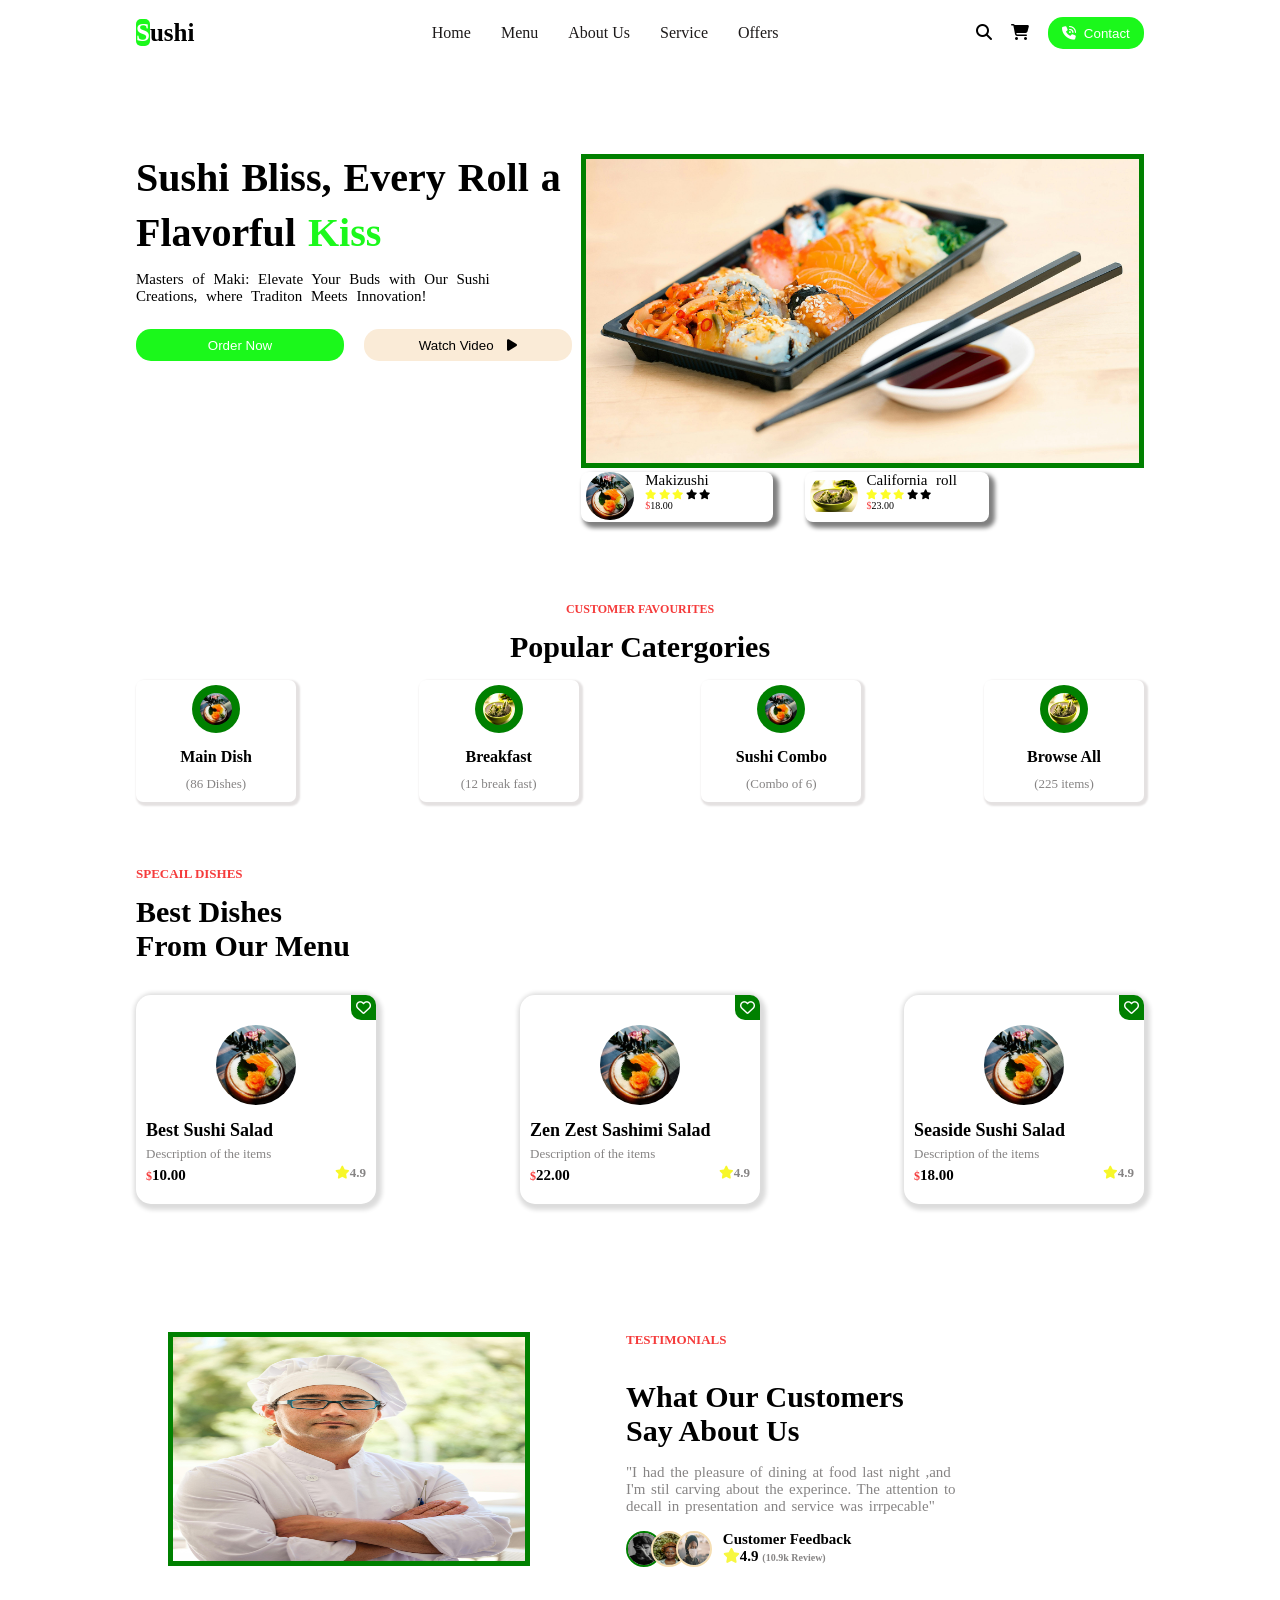
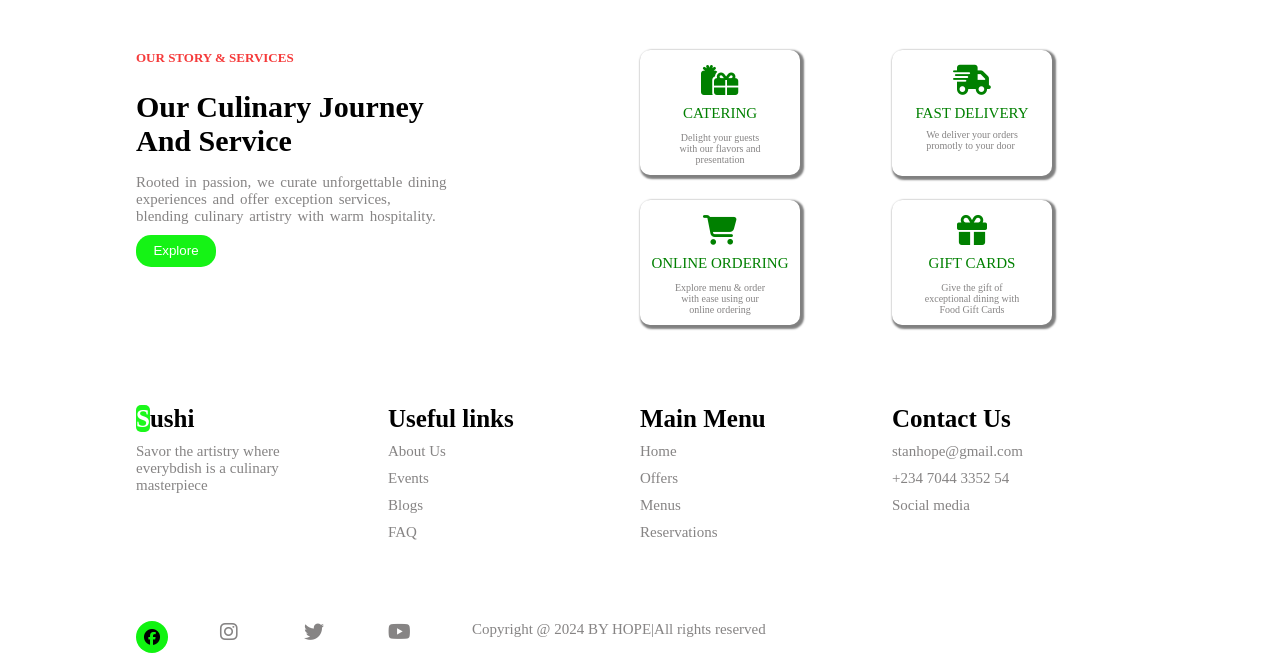
<file: Sushi/index.html>
<!DOCTYPE html>
<html lang="en">

<head>
    <meta charset="UTF-8">
    <meta name="viewport" content="width=device-width, initial-scale=1.0">
    <title>Document</title>
    <link rel="stylesheet" href="Sushi.css">
    <link rel="stylesheet" href="https://cdnjs.cloudflare.com/ajax/libs/font-awesome/6.5.1/css/all.min.css"
        integrity="sha512-DTOQO9RWCH3ppGqcWaEA1BIZOC6xxalwEsw9c2QQeAIftl+Vegovlnee1c9QX4TctnWMn13TZye+giMm8e2LwA=="
        crossorigin="anonymous" referrerpolicy="no-referrer" />

</head>

<body>
    <div class="OP">
        <div class="SU"><span class="S">S</span>ushi</div>


        <div class="HO">
            <nav>
                <ul>
                    <li><a href="#">Home</a></li>
                    <li><a href="#">Menu</a></li>
                    <li><a href="#">About Us</a></li>
                    <li> <a href="#">Service</a></li>
                    <li> <a href="#">Offers</a></li>
                </ul>
            </nav>
        </div>
        <div class="CA"><span class="EX"><i class="fa-solid fa-magnifying-glass"></i></span>
            <span class="SH"><i class="fa-solid fa-cart-shopping"></i></span>
            <span class="CAA"><button> <i class="fa-solid fa-phone-volume"></i> Contact</button></span>
        </div>
    </div>

    <div class="SP">
        <div class="SUS">
            <div class="SUU">Sushi Bliss, Every Roll a
                <div class="FL">Flavorful <span class="KI">Kiss</span> </div>
            </div>

            <div class="MA">Masters of Maki: Elevate Your Buds with Our Sushi <br>
                <span class="MMA">Creations, where Traditon Meets Innovation! </span>
            </div>
            <div class="OW"> <span class="OR"><button>Order Now</button></span>
                <span class="WA"><button>Watch Video <i class="fa-solid fa-play"></i></button></span>
            </div>
        </div>
        <div class="I">
            <div class="II"><img src="pexels-pixabay-248444.jpg" alt="good dish"></div>
            <div class="MMAK">
                <div class="IC"> <span class="ICC"><img src="pexels-椒油-辣-836850.jpg" alt="dish"> </span>
                    <div class="MAK"><span class="MA">Makizushi</span> <br>
                        <span class="ST">
                            <span class="YE"><i class="fa-solid fa-star"></i></span>
                            <span class="YE"> <i class="fa-solid fa-star"></i></span>
                            <span class="YE"><i class="fa-solid fa-star"></i></span>
                            <i class="fa-solid fa-star"></i>
                            <i class="fa-solid fa-star"></i></span> <br>
                        <span class="ER"><span class="DO">$</span>18.00</span>
                    </div>
                </div>
                <div class="CCA"> <span class="ICC"><img src="pexels-pixabay-47546.jpg" alt="dish"> </span>
                    <div class="MAK"><span class="MA">California roll</span> <br>
                        <span class="ST">
                            <span class="YE"><i class="fa-solid fa-star"></i></span>
                            <span class="YE"> <i class="fa-solid fa-star"></i></span>
                            <span class="YE"> <i class="fa-solid fa-star"></i></span>
                            <i class="fa-solid fa-star"></i>
                            <i class="fa-solid fa-star"></i></span> <br>
                        <span class="ER"><span class="DO">$</span>23.00</span>
                    </div>
                </div>
            </div>
        </div>
    </div>
    <div class="CUST">CUSTOMER FAVOURITES</div>
    <div class="POP">Popular Catergories</div>
    <div class="FO">
        <div class="SFO">
            <div class="CIR"><span class="CFI"><img src="pexels-椒油-辣-836850.jpg" alt="Dish"></span></div>
            <div class="ABS">Main Dish</div>
            <div class="BRA">(86 Dishes)</div>
        </div>
        <div class="SFO">
            <div class="CIR"><span class="CFI"><img src="pexels-pixabay-47546.jpg" alt="Dish"></span></div>
            <div class="ABS">Breakfast</div>
            <div class="BRA">(12 break fast)</div>
        </div>
        <div class="SFO">
            <div class="CIR"><span class="CFI"><img src="pexels-椒油-辣-836850.jpg" alt="Dish"></span></div>
            <div class="ABS">Sushi Combo</div>
            <div class="BRA">(Combo of 6)</div>
        </div>
        <div class="LFO">
            <div class="CIR"><span class="CFI"><img src="pexels-pixabay-47546.jpg" alt="Dish"></span></div>
            <div class="ABS">Browse All</div>
            <div class="BRA">(225 items)</div>
        </div>
    </div>
    <div class="SPEC">SPECAIL DISHES</div>
    <div class="BES">
        <div class="BD">Best Dishes <br> <span class="FRO">From Our Menu </span></div>
        <div class="ARO">


        </div>

    </div>

    <div class="TT">
        <div class="TY">
            <div class="LOV"> <span class="LLO"><i class="fa-regular fa-heart"></i> </span></div>

            <div class="TYI"><img src="pexels-椒油-辣-836850.jpg" alt="Dish"></div>
            <div class="TTW">Best Sushi Salad</div>
            <div class="DESC">Description of the items</div>
            <div class="TD">
                <div class="TEN"> <span class="DOQ">$</span>10.00</div>
                <div class="TST"><i class="fa-solid fa-star"></i>4.9</div>
            </div>
        </div>


        <div class="TY">
            <div class="LOV"> <span class="LLO"><i class="fa-regular fa-heart"></i> </span></div>

            <div class="TYI"><img src="pexels-椒油-辣-836850.jpg" alt="Dish"></div>
            <div class="TTW">Zen Zest Sashimi Salad</div>
            <div class="DESC">Description of the items</div>
            <div class="TD">
                <div class="TEN"> <span class="DOQ">$</span>22.00</div>
                <div class="TST"><i class="fa-solid fa-star"></i>4.9</div>
            </div>
        </div>


        <div class="TY">
            <div class="LOV"> <span class="LLO"><i class="fa-regular fa-heart"></i></span></div>

            <div class="TYI"><img src="pexels-椒油-辣-836850.jpg" alt="Dish"></div>
            <div class="TTW">Seaside Sushi Salad</div>
            <div class="DESC">Description of the items</div>
            <div class="TD">
                <div class="TEN"> <span class="DOQ">$</span>18.00</div>
                <div class="TST"><i class="fa-solid fa-star"></i>4.9</div>
            </div>
        </div>
    </div>


    <div class="TEE">
        <div class="ECH">
            <div class="HEI">
                <span class="HII"><img id="item11" src="pexels-miquel-ferran-gomez-figueroa-3814446.jpg" alt=""></span>
            </div>

        </div>
        <div class="WAH">
            <div class="TTEST">TESTIMONIALS</div>
            <div class="OUC">What Our Customers <br> <span class="SAY">Say About Us </span></div>
            <div class="IHAD">"I had the pleasure of dining at food last night ,and <br>
                I'm stil carving about the experince. The attention to <br>
                decall in presentation and service was irrpecable"</div>
            <div class="IND">
                <div class="IIND">
                    <img id="item1" src="pexels-deepak-mahajan-2607602.jpg" alt="">
                    <img id="item2" src="pexels-kebs-visuals-3992656.jpg" alt="">
                    <img id="item3" src="pexels-rfstudio-4177650.jpg" alt="">

                </div>
                <div class="INCU">Customer Feedback <br>
                    <span class="IFN"><i class="fa-solid fa-star"></i>4.9
                        <span class="BIN">(10.9k Review)</span></span>
                </div>
            </div>
        </div>
    </div>
    <div class="V">
        <div class="VOUR">
            <div class="VVOUR"> OUR STORY & SERVICES </div>
            <div class="VCU">Our Culinary Journey <br> <span class="VAND">And Service</span></div>
            <div class="IHAD">Rooted in passion, we curate unforgettable dining <br>
                experiences and offer exception services, <br>
                blending culinary artistry with warm hospitality.
            </div>
            <div class="VB"> <span class="VVB"><button>Explore</button> </span></div>
        </div>


        <div class="VBO">
            <div class="VBOX">
                <div class="VIT"><i class="fa-solid fa-gifts"></i></div>
                <div class="VCA">CATERING</div>
                <div class="CETTA"> Delight your guests </div> 
                     <div class="CETT"> with our flavors and </div>
                     <div class="CETTB">presentation</div>
                
            </div>

            <div class="VBOXA">
                <div class="VIT"><i class="fa-solid fa-truck-fast"></i></div>
                <div class="VCA">FAST DELIVERY</div>
                <div class="VW">We deliver your orders <br> promotly to your door</div>
            </div>


            <div class="VBOXB">
                <div class="VIT"><i class="fa-solid fa-cart-shopping"></i></div>
                <div class="VCA">ONLINE ORDERING </div>
                 <div class="CETTA"> Explore menu & order </div>
                    <div class="CETT"> with ease using our </div> 
                    <div class="CETTB">online ordering </div>
            </div>


            <div class="VBOXC">
                <div class="VIT"><i class="fa-solid fa-gift"></i></div>
                <div class="VCA">GIFT CARDS </div>
                <div class="CETTA"> Give the gift of </div> 
                    <div class="CETT">exceptional dining with </div>  
                    <div class="CETTB">Food Gift Cards </div>
            </div>

        </div>
    </div>

    <div class="SUM">
        <div class="UM">
            <div class="SU"><span class="S">S</span>ushi</div>
            <div class="EVQ"> Savor the artistry where <br>
            everybdish is a culinary <br>
        masterpiece </div>
        </div>


        <div class="UMM">
            <div class="SU">Useful links</div>
            <div class="EVQ">About Us</div>
            <div class="EVQ">Events</div>
            <div class="EVQ">Blogs</div>
            <div class="EVQ">FAQ</div>
        </div>


        <div class="UMMM">
            <div class="SU">Main Menu</div>
            <div class="EVQ">Home</div>
            <div class="EVQ">Offers</div>
            <div class="EVQ">Menus</div>
            <div class="EVQ">Reservations</div>
        </div>

        <div class="UMMMM">
            <div class="SU">Contact Us</div>
            <div class="EVQ">stanhope@gmail.com</div>
            <div class="EVQ">+234 7044 3352 54</div>
            <div class="EVQ">Social media</div>
            
        </div>
    </div> 

    <div class="ICNS">
        <div class="ICO">
            <span class="FB"><i class="fa-brands fa-facebook"></i> </span>
            <span class="IG"><i class="fa-brands fa-instagram"></i> </span>
            <span class="IG"><i class="fa-brands fa-twitter"></i></span>
            <span class="IG"><i class="fa-brands fa-youtube"></i></span>
        </div>
        <div class="COPY">Copyright @ 2024 BY HOPE|All rights reserved</div>
        <div class="UKN"></div>
    </div>
</body>

</html>
</file>
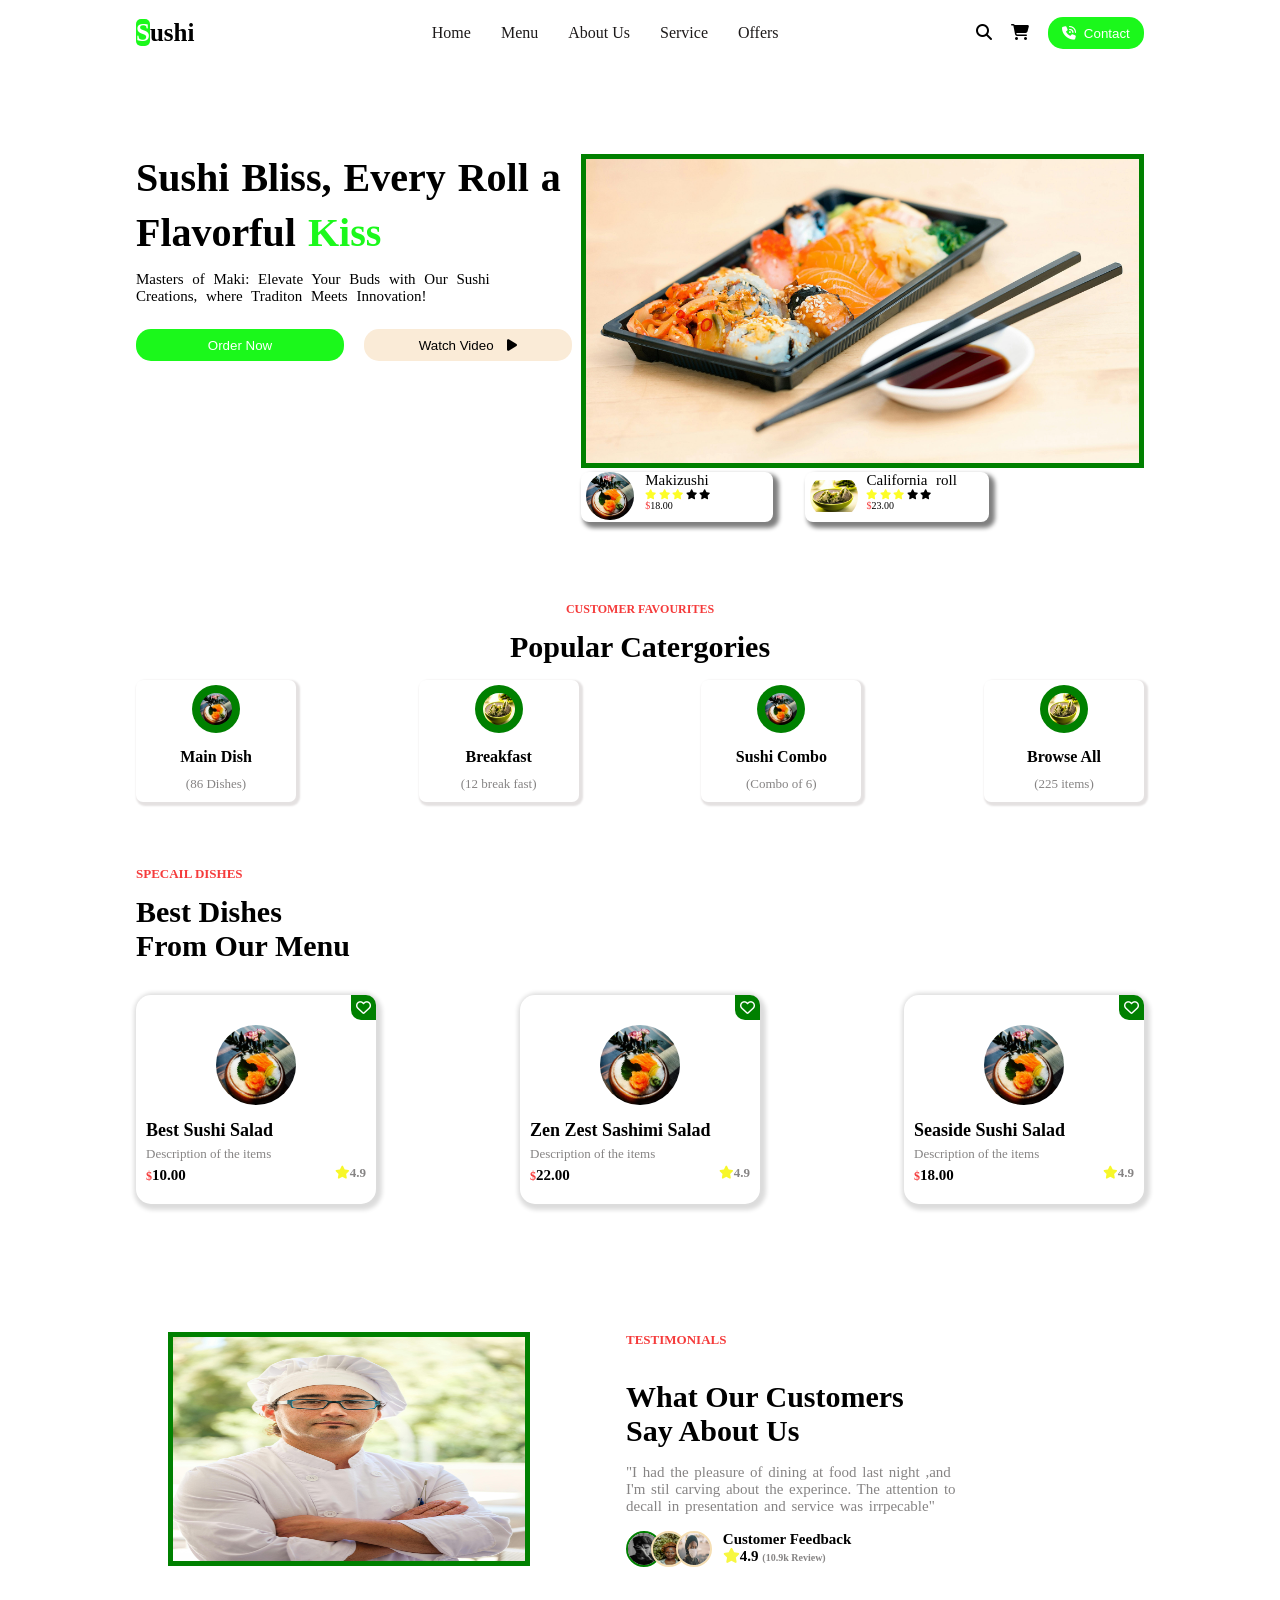
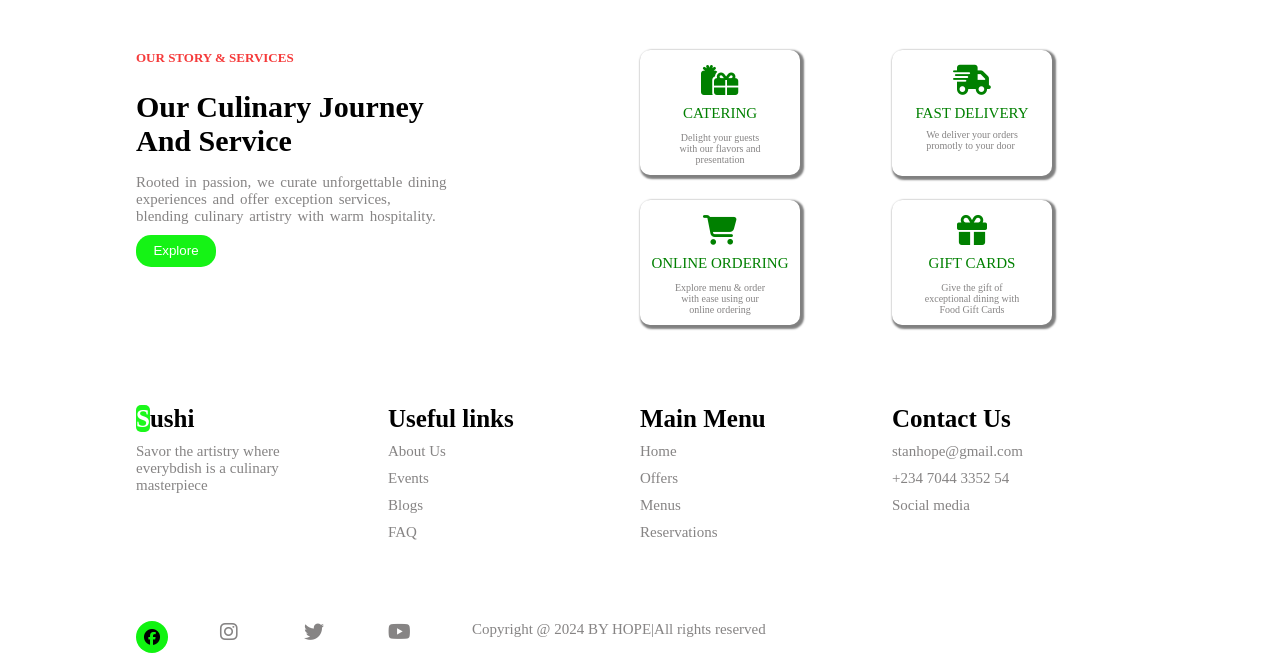
<file: Sushi.html>
<!DOCTYPE html>
<html lang="en">

<head>
    <meta charset="UTF-8">
    <meta name="viewport" content="width=device-width, initial-scale=1.0">
    <title>Document</title>
    <link rel="stylesheet" href="Sushi.css">
    <link rel="stylesheet" href="https://cdnjs.cloudflare.com/ajax/libs/font-awesome/6.5.1/css/all.min.css"
        integrity="sha512-DTOQO9RWCH3ppGqcWaEA1BIZOC6xxalwEsw9c2QQeAIftl+Vegovlnee1c9QX4TctnWMn13TZye+giMm8e2LwA=="
        crossorigin="anonymous" referrerpolicy="no-referrer" />

</head>

<body>
    <div class="OP">
        <div class="SU"><span class="S">S</span>ushi</div>


        <div class="HO">
            <nav>
                <ul>
                    <li><a href="#">Home</a></li>
                    <li><a href="#">Menu</a></li>
                    <li><a href="#">About Us</a></li>
                    <li> <a href="#">Service</a></li>
                    <li> <a href="#">Offers</a></li>
                </ul>
            </nav>
        </div>
        <div class="CA"><span class="EX"><i class="fa-solid fa-magnifying-glass"></i></span>
            <span class="SH"><i class="fa-solid fa-cart-shopping"></i></span>
            <span class="CAA"><button> <i class="fa-solid fa-phone-volume"></i> Contact</button></span>
        </div>
    </div>

    <div class="SP">
        <div class="SUS">
            <div class="SUU">Sushi Bliss, Every Roll a
                <div class="FL">Flavorful <span class="KI">Kiss</span> </div>
            </div>

            <div class="MA">Masters of Maki: Elevate Your Buds with Our Sushi <br>
                <span class="MMA">Creations, where Traditon Meets Innovation! </span>
            </div>
            <div class="OW"> <span class="OR"><button>Order Now</button></span>
                <span class="WA"><button>Watch Video <i class="fa-solid fa-play"></i></button></span>
            </div>
        </div>
        <div class="I">
            <div class="II"><img src="pexels-pixabay-248444.jpg" alt="good dish"></div>
            <div class="MMAK">
                <div class="IC"> <span class="ICC"><img src="pexels-椒油-辣-836850.jpg" alt="dish"> </span>
                    <div class="MAK"><span class="MA">Makizushi</span> <br>
                        <span class="ST">
                            <span class="YE"><i class="fa-solid fa-star"></i></span>
                            <span class="YE"> <i class="fa-solid fa-star"></i></span>
                            <span class="YE"><i class="fa-solid fa-star"></i></span>
                            <i class="fa-solid fa-star"></i>
                            <i class="fa-solid fa-star"></i></span> <br>
                        <span class="ER"><span class="DO">$</span>18.00</span>
                    </div>
                </div>
                <div class="CCA"> <span class="ICC"><img src="pexels-pixabay-47546.jpg" alt="dish"> </span>
                    <div class="MAK"><span class="MA">California roll</span> <br>
                        <span class="ST">
                            <span class="YE"><i class="fa-solid fa-star"></i></span>
                            <span class="YE"> <i class="fa-solid fa-star"></i></span>
                            <span class="YE"> <i class="fa-solid fa-star"></i></span>
                            <i class="fa-solid fa-star"></i>
                            <i class="fa-solid fa-star"></i></span> <br>
                        <span class="ER"><span class="DO">$</span>23.00</span>
                    </div>
                </div>
            </div>
        </div>
    </div>
    <div class="CUST">CUSTOMER FAVOURITES</div>
    <div class="POP">Popular Catergories</div>
    <div class="FO">
        <div class="SFO">
            <div class="CIR"><span class="CFI"><img src="pexels-椒油-辣-836850.jpg" alt="Dish"></span></div>
            <div class="ABS">Main Dish</div>
            <div class="BRA">(86 Dishes)</div>
        </div>
        <div class="SFO">
            <div class="CIR"><span class="CFI"><img src="pexels-pixabay-47546.jpg" alt="Dish"></span></div>
            <div class="ABS">Breakfast</div>
            <div class="BRA">(12 break fast)</div>
        </div>
        <div class="SFO">
            <div class="CIR"><span class="CFI"><img src="pexels-椒油-辣-836850.jpg" alt="Dish"></span></div>
            <div class="ABS">Sushi Combo</div>
            <div class="BRA">(Combo of 6)</div>
        </div>
        <div class="LFO">
            <div class="CIR"><span class="CFI"><img src="pexels-pixabay-47546.jpg" alt="Dish"></span></div>
            <div class="ABS">Browse All</div>
            <div class="BRA">(225 items)</div>
        </div>
    </div>
    <div class="SPEC">SPECAIL DISHES</div>
    <div class="BES">
        <div class="BD">Best Dishes <br> <span class="FRO">From Our Menu </span></div>
        <div class="ARO">


        </div>

    </div>

    <div class="TT">
        <div class="TY">
            <div class="LOV"> <span class="LLO"><i class="fa-regular fa-heart"></i> </span></div>

            <div class="TYI"><img src="pexels-椒油-辣-836850.jpg" alt="Dish"></div>
            <div class="TTW">Best Sushi Salad</div>
            <div class="DESC">Description of the items</div>
            <div class="TD">
                <div class="TEN"> <span class="DOQ">$</span>10.00</div>
                <div class="TST"><i class="fa-solid fa-star"></i>4.9</div>
            </div>
        </div>


        <div class="TY">
            <div class="LOV"> <span class="LLO"><i class="fa-regular fa-heart"></i> </span></div>

            <div class="TYI"><img src="pexels-椒油-辣-836850.jpg" alt="Dish"></div>
            <div class="TTW">Zen Zest Sashimi Salad</div>
            <div class="DESC">Description of the items</div>
            <div class="TD">
                <div class="TEN"> <span class="DOQ">$</span>22.00</div>
                <div class="TST"><i class="fa-solid fa-star"></i>4.9</div>
            </div>
        </div>


        <div class="TY">
            <div class="LOV"> <span class="LLO"><i class="fa-regular fa-heart"></i></span></div>

            <div class="TYI"><img src="pexels-椒油-辣-836850.jpg" alt="Dish"></div>
            <div class="TTW">Seaside Sushi Salad</div>
            <div class="DESC">Description of the items</div>
            <div class="TD">
                <div class="TEN"> <span class="DOQ">$</span>18.00</div>
                <div class="TST"><i class="fa-solid fa-star"></i>4.9</div>
            </div>
        </div>
    </div>


    <div class="TEE">
        <div class="ECH">
            <div class="HEI">
                <span class="HII"><img id="item11" src="pexels-miquel-ferran-gomez-figueroa-3814446.jpg" alt=""></span>
            </div>

        </div>
        <div class="WAH">
            <div class="TTEST">TESTIMONIALS</div>
            <div class="OUC">What Our Customers <br> <span class="SAY">Say About Us </span></div>
            <div class="IHAD">"I had the pleasure of dining at food last night ,and <br>
                I'm stil carving about the experince. The attention to <br>
                decall in presentation and service was irrpecable"</div>
            <div class="IND">
                <div class="IIND">
                    <img id="item1" src="pexels-deepak-mahajan-2607602.jpg" alt="">
                    <img id="item2" src="pexels-kebs-visuals-3992656.jpg" alt="">
                    <img id="item3" src="pexels-rfstudio-4177650.jpg" alt="">

                </div>
                <div class="INCU">Customer Feedback <br>
                    <span class="IFN"><i class="fa-solid fa-star"></i>4.9
                        <span class="BIN">(10.9k Review)</span></span>
                </div>
            </div>
        </div>
    </div>
    <div class="V">
        <div class="VOUR">
            <div class="VVOUR"> OUR STORY & SERVICES </div>
            <div class="VCU">Our Culinary Journey <br> <span class="VAND">And Service</span></div>
            <div class="IHAD">Rooted in passion, we curate unforgettable dining <br>
                experiences and offer exception services, <br>
                blending culinary artistry with warm hospitality.
            </div>
            <div class="VB"> <span class="VVB"><button>Explore</button> </span></div>
        </div>


        <div class="VBO">
            <div class="VBOX">
                <div class="VIT"><i class="fa-solid fa-gifts"></i></div>
                <div class="VCA">CATERING</div>
                <div class="CETTA"> Delight your guests </div> 
                     <div class="CETT"> with our flavors and </div>
                     <div class="CETTB">presentation</div>
                
            </div>

            <div class="VBOXA">
                <div class="VIT"><i class="fa-solid fa-truck-fast"></i></div>
                <div class="VCA">FAST DELIVERY</div>
                <div class="VW">We deliver your orders <br> promotly to your door</div>
            </div>


            <div class="VBOXB">
                <div class="VIT"><i class="fa-solid fa-cart-shopping"></i></div>
                <div class="VCA">ONLINE ORDERING </div>
                 <div class="CETTA"> Explore menu & order </div>
                    <div class="CETT"> with ease using our </div> 
                    <div class="CETTB">online ordering </div>
            </div>


            <div class="VBOXC">
                <div class="VIT"><i class="fa-solid fa-gift"></i></div>
                <div class="VCA">GIFT CARDS </div>
                <div class="CETTA"> Give the gift of </div> 
                    <div class="CETT">exceptional dining with </div>  
                    <div class="CETTB">Food Gift Cards </div>
            </div>

        </div>
    </div>

    <div class="SUM">
        <div class="UM">
            <div class="SU"><span class="S">S</span>ushi</div>
            <div class="EVQ"> Savor the artistry where <br>
            everybdish is a culinary <br>
        masterpiece </div>
        </div>


        <div class="UMM">
            <div class="SU">Useful links</div>
            <div class="EVQ">About Us</div>
            <div class="EVQ">Events</div>
            <div class="EVQ">Blogs</div>
            <div class="EVQ">FAQ</div>
        </div>


        <div class="UMMM">
            <div class="SU">Main Menu</div>
            <div class="EVQ">Home</div>
            <div class="EVQ">Offers</div>
            <div class="EVQ">Menus</div>
            <div class="EVQ">Reservations</div>
        </div>

        <div class="UMMMM">
            <div class="SU">Contact Us</div>
            <div class="EVQ">stanhope@gmail.com</div>
            <div class="EVQ">+234 7044 3352 54</div>
            <div class="EVQ">Social media</div>
            
        </div>
    </div> 

    <div class="ICNS">
        <div class="ICO">
            <span class="FB"><i class="fa-brands fa-facebook"></i> </span>
            <span class="IG"><i class="fa-brands fa-instagram"></i> </span>
            <span class="IG"><i class="fa-brands fa-twitter"></i></span>
            <span class="IG"><i class="fa-brands fa-youtube"></i></span>
        </div>
        <div class="COPY">Copyright @ 2024 BY HOPE|All rights reserved</div>
        <div class="UKN"></div>
    </div>
</body>

</html>
</file>
<file: Sushi/Sushi.css>
body {
    padding-left: 8rem;
    padding-right: 8rem;
}

.OP {
    display: flex;
    justify-content: space-between;
    align-items: center;
}

.SU {
    font-size: 25px;
    font-weight: 900;
}

.S {
    border-radius: 5px;
    background-color: rgb(27, 248, 27);
    color: white;
}

nav ul {
    display: flex;
}

nav ul li {
    list-style: none;
}

nav ul li a {
    font-size: 16px;
    color: rgb(29, 26, 26);
    text-decoration: none;
    padding: 0 15px;
}

.CA .EX {
    padding-right: 15px;
}

.CA .SH {
    padding-right: 15px;
}

.CAA button {
    height: 2rem;
    width: 6rem;
    background-color: rgb(27, 248, 27);
    border-radius: 15px;
    border: none;
    color: white;
}

.CAA button i {
    padding-right: 5px;
}

.SP {
    padding-top: 6rem;
    display: flex;
    justify-content: space-between;

}

.SUU {
    font-size: 40px;
    font-weight: 900;
    word-spacing: 2px;
}

.FL {
    padding-top: 8px;
}

.KI {
    color: rgb(27, 248, 27);
}

.MA {
    padding-top: 15px;
    word-spacing: 5px;
    font-size: 20px;
}

.MMA {
    padding-top: 5px;
}

.OW {
    padding-top: 1.5rem;
}

.WA {
    padding-left: 1rem;
}

.OW .OR button {

    height: 2rem;
    width: 13rem;
    background-color: rgb(27, 248, 27);
    border-radius: 15px;
    border: none;
    color: white;
    place-content: center;
}

.OW .WA button {

    height: 2rem;
    width: 13rem;
    background-color: antiquewhite;
    border-radius: 15px;
    border: none;
    color: black;
    place-content: center;
}

.OW .WA button i {
    padding-left: 10px;
}

.II img {
    object-fit: fill;
    height: 19rem;
    width: fit-content;
    border: 5px solid green;
}

.MMAK {
    display: grid;
    grid-template-columns: 0.50fr 1fr;
}

.IC {
    height: fit-content;
    width: 12rem;
    border-radius: 8px;
    display: grid;
    grid-template-columns: 0.50fr 1fr;
    font-size: 10px;
    background-color: white;
    box-shadow: 4px 4px 4px 2px grey;
}

.CCA {
    height: fit-content;
    width: fit-content;
    border-radius: 8px;
    display: grid;
    grid-template-columns: 0.50fr 1fr;
    font-size: 10px;
    background-color: white;
    box-shadow: 4px 4px 4px 2px grey;
}


.ICC {
    padding-left: 5px;
}

.ICC img {
    object-fit: contain;
    height: 3rem;
    width: 3rem;
    border-radius: 50%;
}

.CCA {
    margin-left: 2rem;
}

.MAK {
    padding-right: 2rem;
}
.MA {
    font-size:15px ;
}
.ST {
    padding-top: 5px;
}
.YE {
    color: rgb(253, 253, 39);
    
}
.ER {
   padding-top: 4px; 
}
.DO {
    color: rgb(245, 59, 59);
}

.CUST{
    display: flex;
    justify-content: center;
    font-size: 12px;
    color: rgb(245, 59, 59);
    font-weight: bolder;
    padding-top: 5rem;
}
.POP {
    display: flex;
    justify-content: center;
    font-size: 30px;
    font-weight: bolder;
    padding-top: 0.80rem;
    padding-bottom: 1rem;
}
.FO {
    display: flex;
    justify-content: space-between;
}
.SFO {
    height: fit-content;
    width: 10rem;
    background-color: white;
    box-shadow: 2px 2px 2px 2px rgb(228, 225, 225);
    border-radius: 7px;

}
.LFO {
    height: fit-content;
    width: 10rem;
    background-color: white;
    box-shadow: 2px 2px 2px 2px rgb(228, 225, 225);
    border-radius: 7px;

}
.CIR {
    display: grid;
    place-content: center;
    padding-top: 5px;
}
.CFI {
   display: grid;
   place-content: center;
   height: 3rem ;
   width: 3rem;
   border-radius: 50%;
   background-color: green;
}
.CFI img {
    height: 2rem;
    width: 2rem;
    border-radius: 50%;
}
.ABS {
  display: grid;
  place-content: center;
  font-weight: bolder;
  padding-top: 15px;
}
.BRA {
    display: grid;
    place-content: center;
    font-size: 13px;
    color: rgb(134, 132, 132);
    padding-top: 10px;
    padding-bottom: 10px;
}

.SPEC {
    padding-top: 4rem;
    color: rgb(245, 59, 59);
    font-size: 13px;
    font-weight: bolder;
}
.BES {
    display: flex;
    justify-content: space-between;
    align-items: center;
}
.BD {
    font-size: 30px;
    font-weight: bolder;
    padding-top: 0.80rem;
}



.TT {
    display: flex;
    justify-content: space-between;
    padding-top: 2rem;
}
.TY {
    height: fit-content;
    width: 15rem;
    box-shadow: 2px 2px 4px 4px gainsboro;
    border-radius: 15px;
}
.LOV {
    display: flex;
    justify-content: end;
}
.LLO {
    height: 25px;
    width: 25px;
    display: grid;
    place-content: center;
    background-color: green;
    font-size: 15px;
    color: white;
    border-top-right-radius: 10px ;
    border-bottom-left-radius: 10px;
}
.TYI {
    display: flex;
    justify-content: center;
    padding-top: 5px;
}
.TYI img {
    height: 5rem;
    width: 5rem;
    border-radius: 50%;
}
.TTW {
    font-weight: bolder;
  padding-top: 15px;
  padding-left: 10px;
  font-size: 18px;
}
.DESC {
    font-size: 13px;
    color: rgb(134, 132, 132);
    padding-top: 5px;
    padding-left: 10px;
}
.TD {
    display: flex;
    justify-content: space-between;
    align-items: center;
    padding-left: 10px;
    padding-right: 10px;
    padding-bottom: 20px;
}
.TEN {
   font-size: 15px; 
   font-weight: bolder;
   padding-top: 5px;
}
.DOQ {
    color: rgb(245, 59, 59);
    font-size: 12px;
}
.TST {
  font-size: 13px;
  font-weight: 800;
  color: rgb(134, 132, 132);
}
.TST i {
    color: rgb(247, 247, 41);
}

.TEE {
    display: flex;
    justify-content: space-between;
  padding-top: 8rem;
}


.HII img {
    height: 14rem;
    width: 22rem;
    margin-left: 2rem;
    border: 5px solid green;
    
}

.WAH {
 flex: 2;
 margin-left: 6rem;
}

.TTEST {
    color: rgb(245, 59, 59);
    font-size: 13px;
    font-weight: bolder;
}

.OUC {
    font-size: 30px;
    font-weight: bolder;
    padding-top: 2rem;
}

.IHAD {
    font-size: 15px;
    color: rgb(134, 132, 132);
    padding-top: 1rem;
    word-spacing: 2px;
    
}

.IND {
    padding-top: 1rem;
    display: grid;
    grid-template-columns: 0.23fr 1fr ;
}
.IIND {
    position: relative;
}

.IIND img {
    height: 2rem;
    width: 2rem;
    border-radius: 50%;
    position: absolute;
    
    
}
#item1 {
    top: 0px;
    left: 0px;
    border: 2px solid green;
}
#item2 {
    top: 0px;
    left: 25px;
    border: 2px solid wheat;
}
#item3 {
    top: 0px;
    left: 50px;
    border: 2px solid wheat;
}

.INCU {
   font-weight: bolder;
   font-size: 15px;
}
.IFN {
    font-size: 15px ;

}
.IFN i {
    color: rgb(247, 247, 65);
}

.BIN {
    font-size: 10px;
    color: rgb(134, 132, 132);
}


.V {
    display: grid;
    grid-template-columns: 1fr 1fr;
    padding-top: 5rem;
}

.VVOUR {
    color: rgb(245, 59, 59);
    font-size: 13px;
    font-weight: bolder;
}

.VCU {
    font-size: 30px;
    font-weight: bolder;
    padding-top: 1.5rem;
}
.VB {
    padding-top: 10px;
}

.VVB button {
    height: 2rem;
    width: 5rem;
    border-radius: 15px;
    border: none;
    background-color: rgb(21, 243, 21);
    color: white;
}

.VBO {
    display: grid;
     grid-template-columns: 1fr 1fr ;
}

.VBOX {
    height: fit-content;
    width: 10rem;
    box-shadow: 2px 2px 2px 2px grey;
    margin-bottom: 1.5rem;
    border-radius: 10px;
}

.VIT {
    display: grid;
    place-content: center;
    padding-top: 15px;
    font-size: 30px;
    color: green;
}

.VCA {
    color: green;
    font-size: 15px;
    display: grid;
    place-content: center;
    padding-top: 10px;
}

.VW {
    font-size: 10px;
    color: rgb(134, 132, 132);
    padding-top: 7px;
    padding-bottom: 25px;
    display: grid;
    place-content: center;
    
}

.CETTA {
    display: grid;
    place-content: center;
    color: rgb(134, 132, 132);
    font-size: 10px;
    padding-top: 10px;
}
.CETT {
    display: grid;
    place-content: center;
    color: rgb(134, 132, 132);
    font-size: 10px;
}
.CETTB {
    display: grid;
    place-content: center;
    color: rgb(134, 132, 132);
    font-size: 10px;
    padding-bottom: 10px;
}

.VBOXA {
    height: fit-content;
    width: 10rem;
    box-shadow: 2px 2px 2px 2px grey;
    margin-bottom: 1.5rem;
    border-radius: 10px;
}

.VBOXB {
    height: fit-content;
    width: 10rem;
    box-shadow: 2px 2px 2px 2px grey;
    border-radius: 10px;
}

.VBOXC {
    height: fit-content;
    width: 10rem;
    box-shadow: 2px 2px 2px 2px grey;
    border-radius: 10px;
}



.SUM {
    display: grid;
    grid-template-columns: 1fr 1fr 1fr 1fr ;
    padding-top: 5rem;
}

.EVQ {
    font-size: 15px;
    color: rgb(134, 132, 132);
    padding-top: 10PX;
    
}

.ICNS {
    padding-top: 5rem;
    display: grid;
    grid-template-columns: 1fr 1fr 1fr;
}
.FB {
    padding-right: 5px;
}
.ICO {
    display: grid;
    grid-template-columns: 1fr 1fr 1fr 1fr;
}
.FB i {
    height: 2rem;
    width: 2rem;
    border-radius: 50%;
    background-color: rgb(16, 243, 16);
    display: grid;
    place-content: center;
}

.IG {
    font-size: 20px;
    color: rgb(134, 132, 132);
}

.COPY {
    font-size: 15px;
    color: rgb(134, 132, 132);
}
</file>
<file: Sushi.css>
body {
    padding-left: 8rem;
    padding-right: 8rem;
}

.OP {
    display: flex;
    justify-content: space-between;
    align-items: center;
}

.SU {
    font-size: 25px;
    font-weight: 900;
}

.S {
    border-radius: 5px;
    background-color: rgb(27, 248, 27);
    color: white;
}

nav ul {
    display: flex;
}

nav ul li {
    list-style: none;
}

nav ul li a {
    font-size: 16px;
    color: rgb(29, 26, 26);
    text-decoration: none;
    padding: 0 15px;
}

.CA .EX {
    padding-right: 15px;
}

.CA .SH {
    padding-right: 15px;
}

.CAA button {
    height: 2rem;
    width: 6rem;
    background-color: rgb(27, 248, 27);
    border-radius: 15px;
    border: none;
    color: white;
}

.CAA button i {
    padding-right: 5px;
}

.SP {
    padding-top: 6rem;
    display: flex;
    justify-content: space-between;

}

.SUU {
    font-size: 40px;
    font-weight: 900;
    word-spacing: 2px;
}

.FL {
    padding-top: 8px;
}

.KI {
    color: rgb(27, 248, 27);
}

.MA {
    padding-top: 15px;
    word-spacing: 5px;
    font-size: 20px;
}

.MMA {
    padding-top: 5px;
}

.OW {
    padding-top: 1.5rem;
}

.WA {
    padding-left: 1rem;
}

.OW .OR button {

    height: 2rem;
    width: 13rem;
    background-color: rgb(27, 248, 27);
    border-radius: 15px;
    border: none;
    color: white;
    place-content: center;
}

.OW .WA button {

    height: 2rem;
    width: 13rem;
    background-color: antiquewhite;
    border-radius: 15px;
    border: none;
    color: black;
    place-content: center;
}

.OW .WA button i {
    padding-left: 10px;
}

.II img {
    object-fit: fill;
    height: 19rem;
    width: fit-content;
    border: 5px solid green;
}

.MMAK {
    display: grid;
    grid-template-columns: 0.50fr 1fr;
}

.IC {
    height: fit-content;
    width: 12rem;
    border-radius: 8px;
    display: grid;
    grid-template-columns: 0.50fr 1fr;
    font-size: 10px;
    background-color: white;
    box-shadow: 4px 4px 4px 2px grey;
}

.CCA {
    height: fit-content;
    width: fit-content;
    border-radius: 8px;
    display: grid;
    grid-template-columns: 0.50fr 1fr;
    font-size: 10px;
    background-color: white;
    box-shadow: 4px 4px 4px 2px grey;
}


.ICC {
    padding-left: 5px;
}

.ICC img {
    object-fit: contain;
    height: 3rem;
    width: 3rem;
    border-radius: 50%;
}

.CCA {
    margin-left: 2rem;
}

.MAK {
    padding-right: 2rem;
}
.MA {
    font-size:15px ;
}
.ST {
    padding-top: 5px;
}
.YE {
    color: rgb(253, 253, 39);
    
}
.ER {
   padding-top: 4px; 
}
.DO {
    color: rgb(245, 59, 59);
}

.CUST{
    display: flex;
    justify-content: center;
    font-size: 12px;
    color: rgb(245, 59, 59);
    font-weight: bolder;
    padding-top: 5rem;
}
.POP {
    display: flex;
    justify-content: center;
    font-size: 30px;
    font-weight: bolder;
    padding-top: 0.80rem;
    padding-bottom: 1rem;
}
.FO {
    display: flex;
    justify-content: space-between;
}
.SFO {
    height: fit-content;
    width: 10rem;
    background-color: white;
    box-shadow: 2px 2px 2px 2px rgb(228, 225, 225);
    border-radius: 7px;

}
.LFO {
    height: fit-content;
    width: 10rem;
    background-color: white;
    box-shadow: 2px 2px 2px 2px rgb(228, 225, 225);
    border-radius: 7px;

}
.CIR {
    display: grid;
    place-content: center;
    padding-top: 5px;
}
.CFI {
   display: grid;
   place-content: center;
   height: 3rem ;
   width: 3rem;
   border-radius: 50%;
   background-color: green;
}
.CFI img {
    height: 2rem;
    width: 2rem;
    border-radius: 50%;
}
.ABS {
  display: grid;
  place-content: center;
  font-weight: bolder;
  padding-top: 15px;
}
.BRA {
    display: grid;
    place-content: center;
    font-size: 13px;
    color: rgb(134, 132, 132);
    padding-top: 10px;
    padding-bottom: 10px;
}

.SPEC {
    padding-top: 4rem;
    color: rgb(245, 59, 59);
    font-size: 13px;
    font-weight: bolder;
}
.BES {
    display: flex;
    justify-content: space-between;
    align-items: center;
}
.BD {
    font-size: 30px;
    font-weight: bolder;
    padding-top: 0.80rem;
}



.TT {
    display: flex;
    justify-content: space-between;
    padding-top: 2rem;
}
.TY {
    height: fit-content;
    width: 15rem;
    box-shadow: 2px 2px 4px 4px gainsboro;
    border-radius: 15px;
}
.LOV {
    display: flex;
    justify-content: end;
}
.LLO {
    height: 25px;
    width: 25px;
    display: grid;
    place-content: center;
    background-color: green;
    font-size: 15px;
    color: white;
    border-top-right-radius: 10px ;
    border-bottom-left-radius: 10px;
}
.TYI {
    display: flex;
    justify-content: center;
    padding-top: 5px;
}
.TYI img {
    height: 5rem;
    width: 5rem;
    border-radius: 50%;
}
.TTW {
    font-weight: bolder;
  padding-top: 15px;
  padding-left: 10px;
  font-size: 18px;
}
.DESC {
    font-size: 13px;
    color: rgb(134, 132, 132);
    padding-top: 5px;
    padding-left: 10px;
}
.TD {
    display: flex;
    justify-content: space-between;
    align-items: center;
    padding-left: 10px;
    padding-right: 10px;
    padding-bottom: 20px;
}
.TEN {
   font-size: 15px; 
   font-weight: bolder;
   padding-top: 5px;
}
.DOQ {
    color: rgb(245, 59, 59);
    font-size: 12px;
}
.TST {
  font-size: 13px;
  font-weight: 800;
  color: rgb(134, 132, 132);
}
.TST i {
    color: rgb(247, 247, 41);
}

.TEE {
    display: flex;
    justify-content: space-between;
  padding-top: 8rem;
}


.HII img {
    height: 14rem;
    width: 22rem;
    margin-left: 2rem;
    border: 5px solid green;
    
}

.WAH {
 flex: 2;
 margin-left: 6rem;
}

.TTEST {
    color: rgb(245, 59, 59);
    font-size: 13px;
    font-weight: bolder;
}

.OUC {
    font-size: 30px;
    font-weight: bolder;
    padding-top: 2rem;
}

.IHAD {
    font-size: 15px;
    color: rgb(134, 132, 132);
    padding-top: 1rem;
    word-spacing: 2px;
    
}

.IND {
    padding-top: 1rem;
    display: grid;
    grid-template-columns: 0.23fr 1fr ;
}
.IIND {
    position: relative;
}

.IIND img {
    height: 2rem;
    width: 2rem;
    border-radius: 50%;
    position: absolute;
    
    
}
#item1 {
    top: 0px;
    left: 0px;
    border: 2px solid green;
}
#item2 {
    top: 0px;
    left: 25px;
    border: 2px solid wheat;
}
#item3 {
    top: 0px;
    left: 50px;
    border: 2px solid wheat;
}

.INCU {
   font-weight: bolder;
   font-size: 15px;
}
.IFN {
    font-size: 15px ;

}
.IFN i {
    color: rgb(247, 247, 65);
}

.BIN {
    font-size: 10px;
    color: rgb(134, 132, 132);
}


.V {
    display: grid;
    grid-template-columns: 1fr 1fr;
    padding-top: 5rem;
}

.VVOUR {
    color: rgb(245, 59, 59);
    font-size: 13px;
    font-weight: bolder;
}

.VCU {
    font-size: 30px;
    font-weight: bolder;
    padding-top: 1.5rem;
}
.VB {
    padding-top: 10px;
}

.VVB button {
    height: 2rem;
    width: 5rem;
    border-radius: 15px;
    border: none;
    background-color: rgb(21, 243, 21);
    color: white;
}

.VBO {
    display: grid;
     grid-template-columns: 1fr 1fr ;
}

.VBOX {
    height: fit-content;
    width: 10rem;
    box-shadow: 2px 2px 2px 2px grey;
    margin-bottom: 1.5rem;
    border-radius: 10px;
}

.VIT {
    display: grid;
    place-content: center;
    padding-top: 15px;
    font-size: 30px;
    color: green;
}

.VCA {
    color: green;
    font-size: 15px;
    display: grid;
    place-content: center;
    padding-top: 10px;
}

.VW {
    font-size: 10px;
    color: rgb(134, 132, 132);
    padding-top: 7px;
    padding-bottom: 25px;
    display: grid;
    place-content: center;
    
}

.CETTA {
    display: grid;
    place-content: center;
    color: rgb(134, 132, 132);
    font-size: 10px;
    padding-top: 10px;
}
.CETT {
    display: grid;
    place-content: center;
    color: rgb(134, 132, 132);
    font-size: 10px;
}
.CETTB {
    display: grid;
    place-content: center;
    color: rgb(134, 132, 132);
    font-size: 10px;
    padding-bottom: 10px;
}

.VBOXA {
    height: fit-content;
    width: 10rem;
    box-shadow: 2px 2px 2px 2px grey;
    margin-bottom: 1.5rem;
    border-radius: 10px;
}

.VBOXB {
    height: fit-content;
    width: 10rem;
    box-shadow: 2px 2px 2px 2px grey;
    border-radius: 10px;
}

.VBOXC {
    height: fit-content;
    width: 10rem;
    box-shadow: 2px 2px 2px 2px grey;
    border-radius: 10px;
}



.SUM {
    display: grid;
    grid-template-columns: 1fr 1fr 1fr 1fr ;
    padding-top: 5rem;
}

.EVQ {
    font-size: 15px;
    color: rgb(134, 132, 132);
    padding-top: 10PX;
    
}

.ICNS {
    padding-top: 5rem;
    display: grid;
    grid-template-columns: 1fr 1fr 1fr;
}
.FB {
    padding-right: 5px;
}
.ICO {
    display: grid;
    grid-template-columns: 1fr 1fr 1fr 1fr;
}
.FB i {
    height: 2rem;
    width: 2rem;
    border-radius: 50%;
    background-color: rgb(16, 243, 16);
    display: grid;
    place-content: center;
}

.IG {
    font-size: 20px;
    color: rgb(134, 132, 132);
}

.COPY {
    font-size: 15px;
    color: rgb(134, 132, 132);
}
</file>
